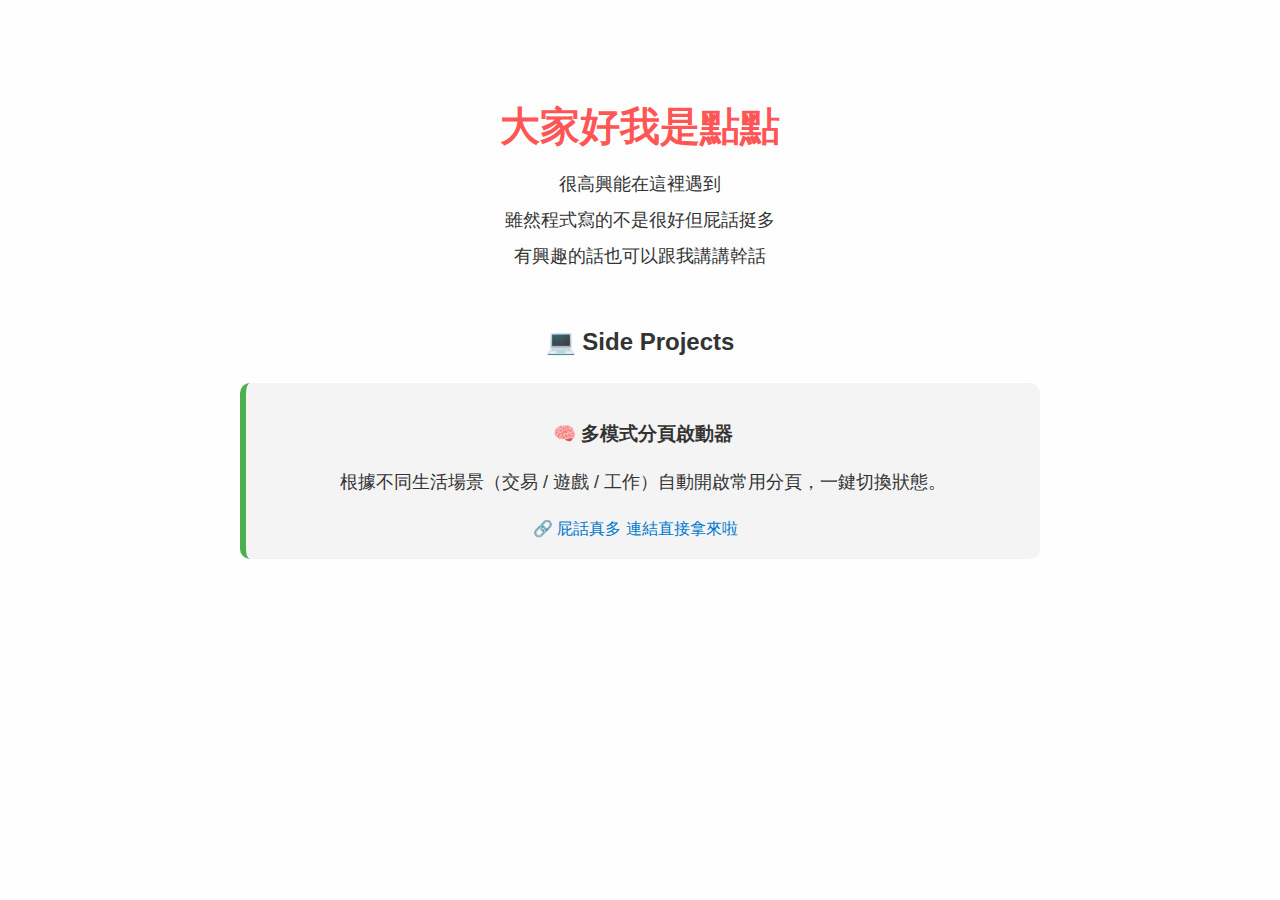
<file: index.html>
<!DOCTYPE html>
<html lang="en">
<head>
    <meta charset="UTF-8">
    <title>Diandian's Trash Ground</title>
    <link rel="stylesheet" href="styles.css">
</head>
<body>
    <h1>大家好我是點點</h1>
    <p>很高興能在這裡遇到</p>
    <p>雖然程式寫的不是很好但屁話挺多</p>
    <p>有興趣的話也可以跟我講講幹話</p>
<section id="projects">
  <h2>💻 Side Projects</h2>
  <div class="project-card">
    <h3>🧠 多模式分頁啟動器</h3>
    <p>根據不同生活場景（交易 / 遊戲 / 工作）自動開啟常用分頁，一鍵切換狀態。</p>
    <a href="https://diandian0228.github.io/About_me/tabGroups.html" target="_blank">🔗 屁話真多 連結直接拿來啦</a>

  </div>
</section>

</body>
</html>
</file>
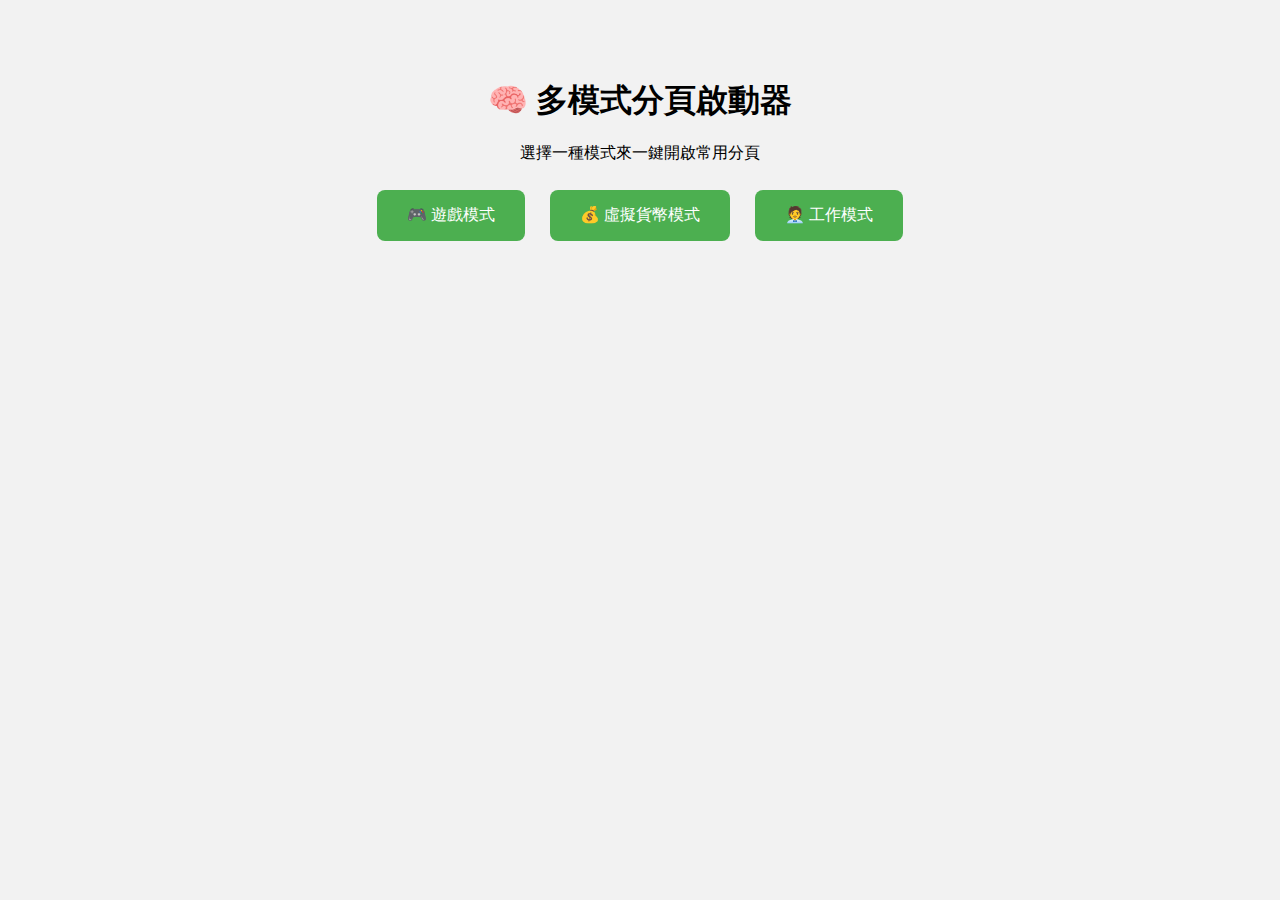
<file: tabGroups.html>
<!DOCTYPE html>
<html lang="zh-Hant">
<head>
  <meta charset="UTF-8">
  <meta name="viewport" content="width=device-width, initial-scale=1.0">
  <title>多模式分頁啟動器</title>
  <style>
    body {
      font-family: 'Segoe UI', Tahoma, Geneva, Verdana, sans-serif;
      background-color: #f2f2f2;
      text-align: center;
      padding: 50px;
    }
    h1 {
      margin-bottom: 20px;
    }
    button {
      margin: 10px;
      padding: 15px 30px;
      font-size: 16px;
      border: none;
      border-radius: 8px;
      cursor: pointer;
      background-color: #4CAF50;
      color: white;
      transition: background-color 0.3s;
    }
    button:hover {
      background-color: #45a049;
    }
  </style>
</head>
<body>
  <h1>🧠 多模式分頁啟動器</h1>
  <p>選擇一種模式來一鍵開啟常用分頁</p>

  <button onclick="openTabs('gaming')">🎮 遊戲模式</button>
  <button onclick="openTabs('crypto')">💰 虛擬貨幣模式</button>
  <button onclick="openTabs('work')">🧑‍💼 工作模式</button>

  <script>
    const tabGroups = {
      gaming: [
        "https://www.youtube.com/",
        "https://www.ign.com/",
        "https://discord.com/"
      ],
      crypto: [
        "https://www.tradingview.com/",
        "https://blave.io/",
        "https://www.binance.com/"
      ],
      work: [
        "https://mail.google.com/",
        "https://www.notion.so/",
        "https://www.jira.com/"
      ]
    };

    function openTabs(mode) {
      const urls = tabGroups[mode];
      if (!urls) return;
      urls.forEach(url => window.open(url, '_blank'));
    }
  </script>
</body>
</html>
</file>
<file: styles.css>
body {
    font-family: Arial, sans-serif;
    text-align: center;
    background-color: #f0f0f0;
    color: #333;
}

h1 {
    color: #ff5555;
    margin-top: 50px;
}

p {
    font-size: 18px;
    line-height: 1.5;
}
body {
  font-family: 'Segoe UI', sans-serif;
  background-color: #fefefe;
  padding: 40px;
  max-width: 800px;
  margin: auto;
  line-height: 1.8;
}

h1 {
  font-size: 2.5em;
  margin-bottom: 0.2em;
}

p {
  margin: 0.5em 0;
}

#projects {
  margin-top: 50px;
}

.project-card {
  background-color: #f4f4f4;
  border-left: 6px solid #4CAF50;
  padding: 15px 25px;
  margin: 20px 0;
  border-radius: 10px;
}

a {
  display: inline-block;
  margin-right: 15px;
  margin-top: 10px;
  text-decoration: none;
  color: #007acc;
}

a:hover {
  text-decoration: underline;
}
</file>
